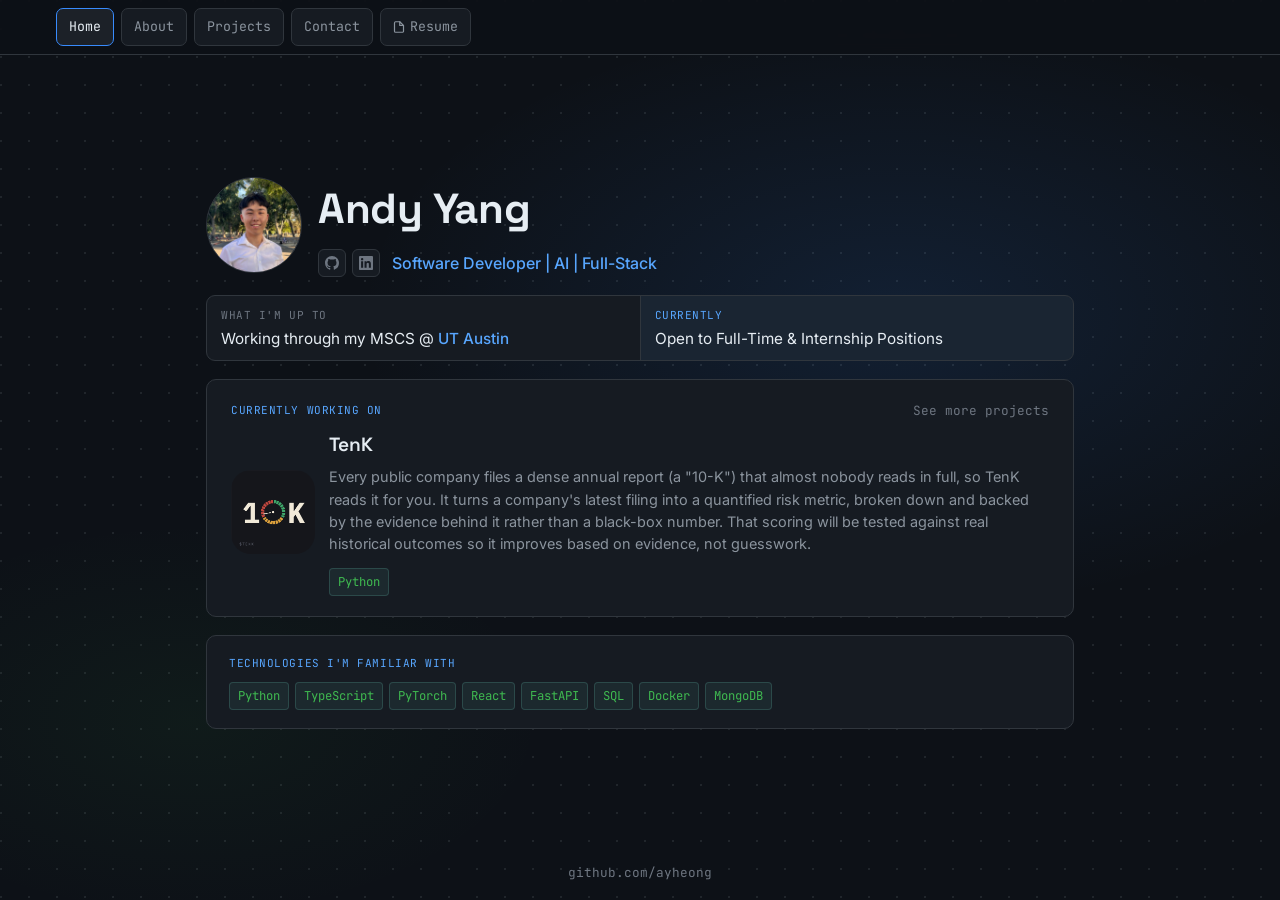
<file: index.html>
<!DOCTYPE html>
<html lang="en">
<head>
<meta charset="UTF-8">
<meta name="viewport" content="width=device-width, initial-scale=1.0">
<title>Andy Yang</title>
<link rel="preconnect" href="https://fonts.googleapis.com">
<link rel="preconnect" href="https://fonts.gstatic.com" crossorigin>
<link href="https://fonts.googleapis.com/css2?family=Space+Grotesk:wght@500;600;700&family=Inter:wght@400;500;600&family=JetBrains+Mono:wght@400;500&display=swap" rel="stylesheet">
<link rel="stylesheet" href="styles.css">
</head>
<body class="page-home">
  <nav>
    <div class="nav-inner">
      <a class="nav-link active" href="index.html">Home</a>
      <a class="nav-link" href="about.html">About</a>
      <a class="nav-link" href="projects.html">Projects</a>
      <a class="nav-link" href="contact.html">Contact</a>
      <a class="nav-link" href="resume.html"><svg viewBox="0 0 16 16" fill="none" stroke="currentColor" stroke-width="1.6" stroke-linecap="round" stroke-linejoin="round" width="13" height="13"><path d="M9 1H3.5A1.5 1.5 0 0 0 2 2.5v11A1.5 1.5 0 0 0 3.5 15h9a1.5 1.5 0 0 0 1.5-1.5V6L9 1Z"/><path d="M9 1v5h5"/></svg>Resume</a>
    </div>
  </nav>

  <main class="hero">
    <div class="hero-bg" aria-hidden="true"></div>
    <div class="wrap hero-wrap">
      <header id="home" class="hero-content">
        <div class="header-row">
          <div class="avatar" id="avatar">
            <img src="profile.jpg" alt="Andy Yang" onerror="this.parentElement.classList.add('no-img')">
            <span class="initials">AY</span>
          </div>
          <div>
            <h1>Andy Yang</h1>
            <div class="role-row">
              <div class="social-icons">
                <a href="https://github.com/ayheong" target="_blank" rel="noopener" aria-label="GitHub">
                  <svg viewBox="0 0 16 16" fill="currentColor" aria-hidden="true"><path d="M8 0C3.58 0 0 3.58 0 8c0 3.54 2.29 6.53 5.47 7.59.4.07.55-.17.55-.38 0-.19-.01-.82-.01-1.49-2.01.37-2.53-.49-2.69-.94-.09-.23-.48-.94-.82-1.13-.28-.15-.68-.52-.01-.53.63-.01 1.08.58 1.23.82.72 1.21 1.87.87 2.33.66.07-.52.28-.87.51-1.07-1.78-.2-3.64-.89-3.64-3.95 0-.87.31-1.59.82-2.15-.08-.2-.36-1.02.08-2.12 0 0 .67-.21 2.2.82.64-.18 1.32-.27 2-.27.68 0 1.36.09 2 .27 1.53-1.04 2.2-.82 2.2-.82.44 1.1.16 1.92.08 2.12.51.56.82 1.27.82 2.15 0 3.07-1.87 3.75-3.65 3.95.29.25.54.73.54 1.48 0 1.07-.01 1.93-.01 2.2 0 .21.15.46.55.38A8.01 8.01 0 0 0 16 8c0-4.42-3.58-8-8-8z"/></svg>
                </a>
                <a href="https://www.linkedin.com/in/andy-h-yang" target="_blank" rel="noopener" aria-label="LinkedIn">
                  <svg viewBox="0 0 16 16" fill="currentColor" aria-hidden="true"><path d="M14.82 0H1.18C.53 0 0 .53 0 1.18v13.64C0 15.47.53 16 1.18 16h13.64c.65 0 1.18-.53 1.18-1.18V1.18C16 .53 15.47 0 14.82 0zM4.75 13.4H2.4V6h2.35v7.4zM3.58 4.98a1.36 1.36 0 1 1 0-2.72 1.36 1.36 0 0 1 0 2.72zM13.6 13.4h-2.35V9.8c0-.86-.02-1.96-1.2-1.96-1.2 0-1.38.94-1.38 1.9v3.66H6.32V6h2.26v1.01h.03c.31-.59 1.08-1.2 2.22-1.2 2.38 0 2.77 1.56 2.77 3.6v3.99z"/></svg>
                </a>
              </div>
              <div class="role">Software Developer | AI | Full-Stack</div>
            </div>
          </div>
        </div>

        <div class="status-line">
          <div class="status-item">
            <span class="status-kicker">What I'm Up To</span>
            <span class="status-value">Working through my MSCS @ <em>UT Austin</em></span>
          </div>
          <div class="status-divider" aria-hidden="true"></div>
          <div class="status-item status-item-accent">
            <span class="status-kicker">Currently</span>
            <span class="status-value">Open to Full-Time &amp; Internship Positions</span>
          </div>
        </div>

        <div class="recent-project">
          <div class="home-tech-top">
            <div class="recent-label">Currently working on</div>
            <a class="home-tech-more" href="projects.html">See more projects</a>
          </div>
          <a class="recent-project-main" href="https://github.com/ayheong/TenK" target="_blank" rel="noopener">
            <div class="recent-logo">
              <img src="10k_logo.png" alt="" onerror="this.parentElement.classList.add('no-img')">
              <span class="recent-logo-fallback">10K</span>
            </div>
            <div class="recent-project-body">
              <div class="recent-name">TenK</div>
              <div class="recent-desc">Every public company files a dense annual report (a "10-K") that almost nobody reads in full, so TenK reads it for you. It turns a company's latest filing into a quantified risk metric, broken down and backed by the evidence behind it rather than a black-box number. That scoring will be tested against real historical outcomes so it improves based on evidence, not guesswork.</div>
              <div class="project-tags"><span class="tag">Python</span></div>
            </div>
          </a>
        </div>

        <div class="home-tech">
          <div class="home-tech-top">
            <div class="recent-label">Technologies I'm Familiar With</div>
          </div>
          <div class="project-tags">
            <span class="tag">Python</span>
            <span class="tag">TypeScript</span>
            <span class="tag">PyTorch</span>
            <span class="tag">React</span>
            <span class="tag">FastAPI</span>
            <span class="tag">SQL</span>
            <span class="tag">Docker</span>
            <span class="tag">MongoDB</span>
          </div>
        </div>
      </header>
    </div>
  </main>

  <footer>
    <a href="https://github.com/ayheong" target="_blank" rel="noopener">github.com/ayheong</a>
  </footer>

</body>
</html>
</file>
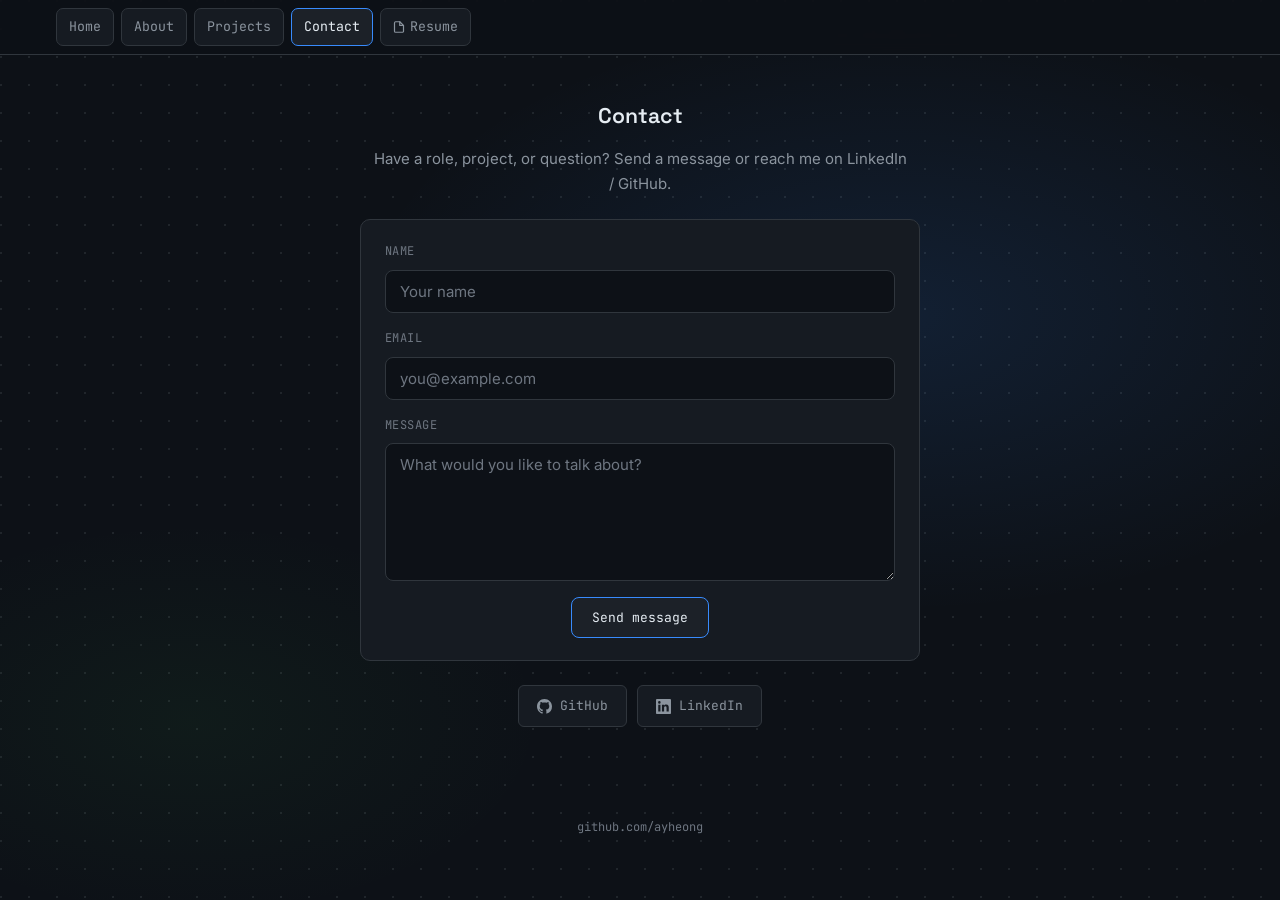
<file: contact.html>
<!DOCTYPE html>
<html lang="en">
<head>
<meta charset="UTF-8">
<meta name="viewport" content="width=device-width, initial-scale=1.0">
<title>Contact — Andy Yang</title>
<link rel="preconnect" href="https://fonts.googleapis.com">
<link rel="preconnect" href="https://fonts.gstatic.com" crossorigin>
<link href="https://fonts.googleapis.com/css2?family=Space+Grotesk:wght@500;600;700&family=Inter:wght@400;500;600&family=JetBrains+Mono:wght@400;500&display=swap" rel="stylesheet">
<link rel="stylesheet" href="styles.css">
</head>
<body class="page-contact">
  <nav>
    <div class="nav-inner">
      <a class="nav-link" href="index.html">Home</a>
      <a class="nav-link" href="about.html">About</a>
      <a class="nav-link" href="projects.html">Projects</a>
      <a class="nav-link active" href="contact.html">Contact</a>
      <a class="nav-link" href="resume.html"><svg viewBox="0 0 16 16" fill="none" stroke="currentColor" stroke-width="1.6" stroke-linecap="round" stroke-linejoin="round" width="13" height="13"><path d="M9 1H3.5A1.5 1.5 0 0 0 2 2.5v11A1.5 1.5 0 0 0 3.5 15h9a1.5 1.5 0 0 0 1.5-1.5V6L9 1Z"/><path d="M9 1v5h5"/></svg>Resume</a>
    </div>
  </nav>
  <div class="wrap contact-wrap">

    <section id="contact" class="contact-panel">
      <div class="section-title">Contact</div>
      <p class="contact-intro">Have a role, project, or question? Send a message or reach me on LinkedIn / GitHub.</p>

      <form class="contact-form" action="https://formsubmit.co/ay.heong@outlook.com" method="POST">
        <input type="hidden" name="_subject" value="Message from ayheong.github.io">
        <input type="hidden" name="_captcha" value="false">
        <input type="hidden" name="_template" value="table">
        <input type="hidden" name="_next" value="https://ayheong.github.io/contact.html">
        <input type="text" name="_honey" style="display:none" tabindex="-1" autocomplete="off">

        <label class="form-field">
          <span class="form-label">Name</span>
          <input type="text" name="name" required autocomplete="name" placeholder="Your name">
        </label>

        <label class="form-field">
          <span class="form-label">Email</span>
          <input type="email" name="email" required autocomplete="email" placeholder="you@example.com">
        </label>

        <label class="form-field">
          <span class="form-label">Message</span>
          <textarea name="message" rows="6" required placeholder="What would you like to talk about?"></textarea>
        </label>

        <button type="submit" class="form-submit">Send message</button>
      </form>

      <div class="contact-row contact-links">
        <a href="https://github.com/ayheong" target="_blank" rel="noopener">
          <svg viewBox="0 0 16 16" fill="currentColor" aria-hidden="true"><path d="M8 0C3.58 0 0 3.58 0 8c0 3.54 2.29 6.53 5.47 7.59.4.07.55-.17.55-.38 0-.19-.01-.82-.01-1.49-2.01.37-2.53-.49-2.69-.94-.09-.23-.48-.94-.82-1.13-.28-.15-.68-.52-.01-.53.63-.01 1.08.58 1.23.82.72 1.21 1.87.87 2.33.66.07-.52.28-.87.51-1.07-1.78-.2-3.64-.89-3.64-3.95 0-.87.31-1.59.82-2.15-.08-.2-.36-1.02.08-2.12 0 0 .67-.21 2.2.82.64-.18 1.32-.27 2-.27.68 0 1.36.09 2 .27 1.53-1.04 2.2-.82 2.2-.82.44 1.1.16 1.92.08 2.12.51.56.82 1.27.82 2.15 0 3.07-1.87 3.75-3.65 3.95.29.25.54.73.54 1.48 0 1.07-.01 1.93-.01 2.2 0 .21.15.46.55.38A8.01 8.01 0 0 0 16 8c0-4.42-3.58-8-8-8z"/></svg>
          GitHub
        </a>
        <a href="https://www.linkedin.com/in/andy-h-yang" target="_blank" rel="noopener">
          <svg viewBox="0 0 16 16" fill="currentColor" aria-hidden="true"><path d="M14.82 0H1.18C.53 0 0 .53 0 1.18v13.64C0 15.47.53 16 1.18 16h13.64c.65 0 1.18-.53 1.18-1.18V1.18C16 .53 15.47 0 14.82 0zM4.75 13.4H2.4V6h2.35v7.4zM3.58 4.98a1.36 1.36 0 1 1 0-2.72 1.36 1.36 0 0 1 0 2.72zM13.6 13.4h-2.35V9.8c0-.86-.02-1.96-1.2-1.96-1.2 0-1.38.94-1.38 1.9v3.66H6.32V6h2.26v1.01h.03c.31-.59 1.08-1.2 2.22-1.2 2.38 0 2.77 1.56 2.77 3.6v3.99z"/></svg>
          LinkedIn
        </a>
      </div>
    </section>
  </div>

  <footer>
    <a href="https://github.com/ayheong" target="_blank" rel="noopener">github.com/ayheong</a>
  </footer>

</body>
</html>
</file>
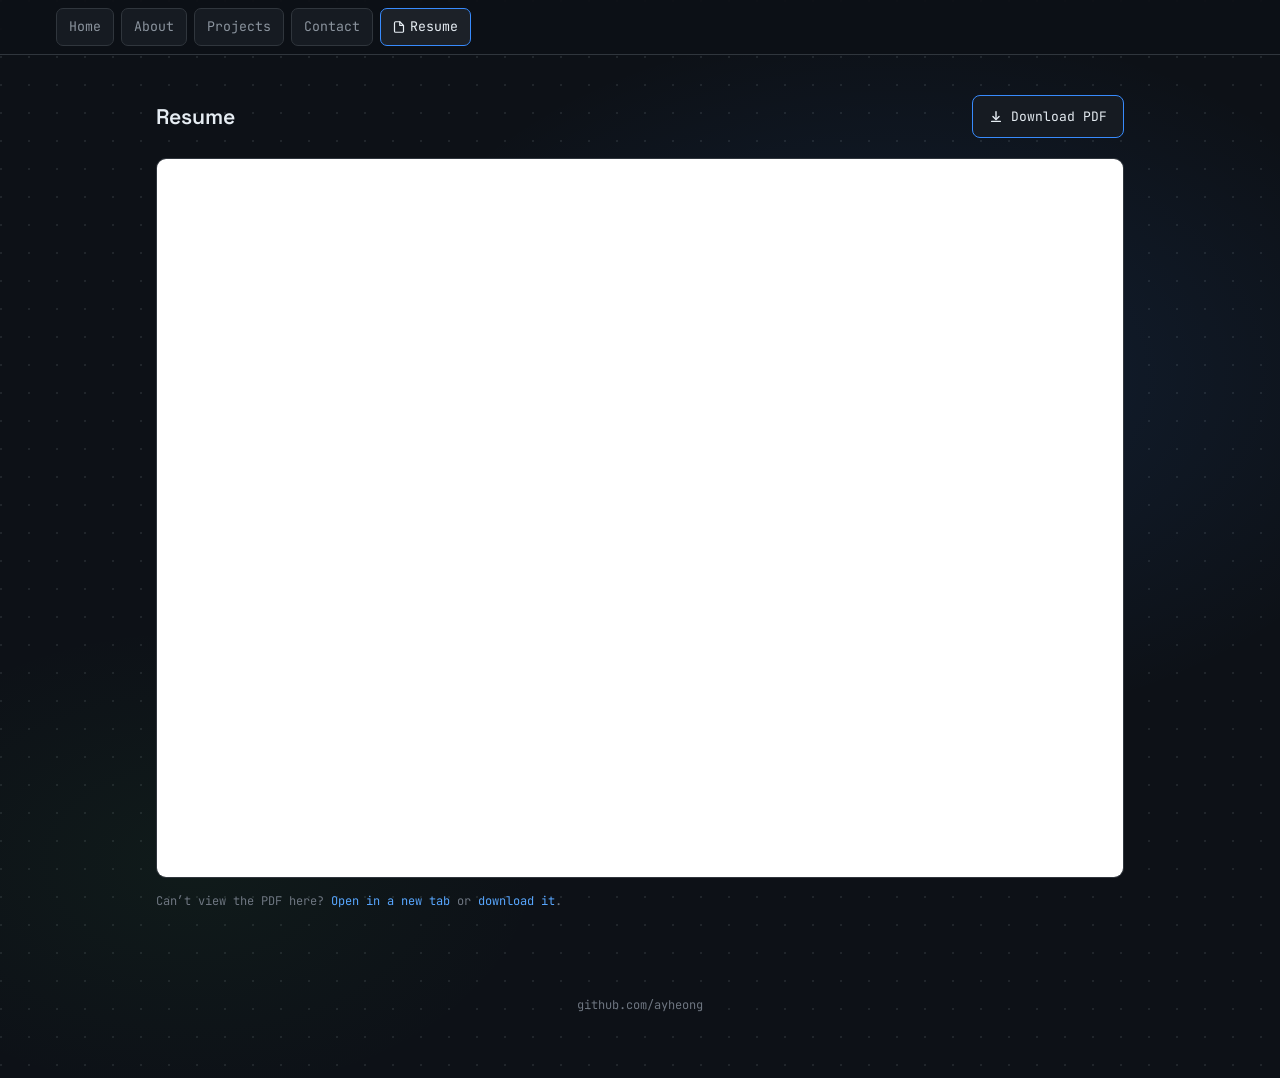
<file: resume.html>
<!DOCTYPE html>
<html lang="en">
<head>
<meta charset="UTF-8">
<meta name="viewport" content="width=device-width, initial-scale=1.0">
<title>Resume — Andy Yang</title>
<link rel="preconnect" href="https://fonts.googleapis.com">
<link rel="preconnect" href="https://fonts.gstatic.com" crossorigin>
<link href="https://fonts.googleapis.com/css2?family=Space+Grotesk:wght@500;600;700&family=Inter:wght@400;500;600&family=JetBrains+Mono:wght@400;500&display=swap" rel="stylesheet">
<link rel="stylesheet" href="styles.css">
</head>
<body>
  <nav>
    <div class="nav-inner">
      <a class="nav-link" href="index.html">Home</a>
      <a class="nav-link" href="about.html">About</a>
      <a class="nav-link" href="projects.html">Projects</a>
      <a class="nav-link" href="contact.html">Contact</a>
      <a class="nav-link active" href="resume.html"><svg viewBox="0 0 16 16" fill="none" stroke="currentColor" stroke-width="1.6" stroke-linecap="round" stroke-linejoin="round" width="13" height="13"><path d="M9 1H3.5A1.5 1.5 0 0 0 2 2.5v11A1.5 1.5 0 0 0 3.5 15h9a1.5 1.5 0 0 0 1.5-1.5V6L9 1Z"/><path d="M9 1v5h5"/></svg>Resume</a>
    </div>
  </nav>
  <div class="wrap wrap-resume">

    <section id="resume" style="border-top:none;padding-top:40px;">
      <div class="resume-header">
        <div class="section-title" style="margin-bottom:0;">Resume</div>
        <a class="resume-download" href="resume.pdf" download="Andy_Yang_Resume.pdf">
          <svg viewBox="0 0 16 16" fill="none" stroke="currentColor" stroke-width="1.6" stroke-linecap="round" stroke-linejoin="round" width="14" height="14" aria-hidden="true"><path d="M8 2v8"/><path d="m4.5 7.5 3.5 3.5 3.5-3.5"/><path d="M3 13h10"/></svg>
          Download PDF
        </a>
      </div>

      <div class="resume-frame">
        <iframe src="resume.pdf" title="Andy Yang resume"></iframe>
      </div>

      <p class="resume-fallback">
        Can’t view the PDF here?
        <a href="resume.pdf" target="_blank" rel="noopener">Open in a new tab</a>
        or
        <a href="resume.pdf" download="Andy_Yang_Resume.pdf">download it</a>.
      </p>
    </section>
  </div>

  <footer>
    <a href="https://github.com/ayheong" target="_blank" rel="noopener">github.com/ayheong</a>
  </footer>

</body>
</html>
</file>
<file: styles.css>
:root {
    --bg: #0d1117;
    --surface: #161b22;
    --surface-hover: #1c2128;
    --border: #30363d;
    --text: #e6edf3;
    --text-muted: #8b949e;
    --text-dim: #6e7681;
    --accent: #58a6fe;
    --accent-dim: #388bfd;
    --teal: #3fb950;
    --font-display: 'Space Grotesk', sans-serif;
    --font-body: 'Inter', sans-serif;
    --font-mono: 'JetBrains Mono', monospace;
    --pad-x: clamp(24px, 5vw, 56px);
    --nav-offset: 52px;
    --content-width: min(1280px, 100%);
  }

  * { margin: 0; padding: 0; box-sizing: border-box; }

  html {
    color-scheme: dark;
    font-size: 17px;
    -webkit-text-size-adjust: 100%;
    text-size-adjust: 100%;
  }

  body {
    background-color: var(--bg);
    background-image:
      radial-gradient(ellipse 70% 55% at 70% 35%, rgba(56, 139, 253, 0.12), transparent 60%),
      radial-gradient(ellipse 50% 40% at 15% 80%, rgba(63, 185, 80, 0.06), transparent 55%),
      radial-gradient(circle at 1px 1px, rgba(48, 54, 61, 0.55) 1px, transparent 0);
    background-size: auto, auto, 28px 28px;
    color: var(--text);
    font-family: var(--font-body);
    font-size: 1.0625rem;
    line-height: 1.65;
    -webkit-font-smoothing: antialiased;
    -moz-osx-font-smoothing: grayscale;
    overflow-x: hidden;
  }

  @media (prefers-reduced-motion: reduce) {
    *, *::before, *::after {
      transition-duration: 0.01ms !important;
      animation-duration: 0.01ms !important;
      animation-iteration-count: 1 !important;
    }
  }

  a { color: inherit; }
  :focus-visible { outline: 2px solid var(--accent); outline-offset: 3px; }

  .wrap { max-width: var(--content-width); margin: 0 auto; padding: 0 var(--pad-x); }

  /* ---------- home page hero ---------- */
  .page-home {
    height: 100vh;
    height: 100dvh;
    display: flex;
    flex-direction: column;
    overflow: hidden;
  }
  .hero {
    position: relative;
    flex: 1;
    display: flex;
    align-items: center;
    justify-content: center;
    min-height: 0;
    width: 100%;
    overflow: hidden;
  }
  .hero-bg {
    position: absolute;
    inset: 0;
    pointer-events: none;
  }
  .hero-wrap {
    position: relative;
    z-index: 1;
    width: 100%;
    max-width: min(980px, 100%);
    padding-top: clamp(12px, 2vh, 24px);
    padding-bottom: clamp(12px, 2vh, 24px);
  }
  .hero-content {
    padding: 0;
    width: 100%;
  }
  .page-home .header-row { gap: 16px; }
  .page-home .avatar {
    width: clamp(72px, 8vw, 96px);
    height: clamp(72px, 8vw, 96px);
  }
  .page-home .avatar .initials { font-size: clamp(22px, 2.2vw, 30px); }
  .page-home h1 { font-size: clamp(28px, 3.6vw, 42px); }
  .page-home .role { font-size: clamp(13px, 1.25vw, 16px); }
  .page-home .role-row { margin-top: 6px; gap: 8px 12px; }
  .page-home .social-icons a {
    width: 28px;
    height: 28px;
    border-radius: 6px;
  }
  .page-home .social-icons svg { width: 14px; height: 14px; }
  .page-home .status-line {
    margin-top: clamp(12px, 2vh, 20px);
    border-radius: 9px;
  }
  .page-home .status-item {
    gap: 4px;
    padding: 10px 14px;
  }
  .page-home .status-kicker { font-size: 0.65rem; }
  .page-home .status-value { font-size: 0.9rem; }
  .page-home .home-tech {
    margin-top: clamp(12px, 2vh, 20px);
    padding: clamp(12px, 1.6vw, 18px) clamp(14px, 1.8vw, 22px);
    background: var(--surface);
    border: 1px solid var(--border);
    border-radius: 10px;
  }
  .page-home .home-tech-top {
    display: flex;
    align-items: center;
    justify-content: space-between;
    gap: 8px;
    margin-bottom: 10px;
  }
  .page-home .home-tech-top .recent-label {
    margin-bottom: 0;
    font-size: 0.65rem;
  }
  .page-home .home-tech-more {
    font-family: var(--font-mono);
    font-size: 0.75rem;
    color: var(--text-dim);
    text-decoration: none;
  }
  .page-home .home-tech-more:hover { color: var(--accent); }
  .page-home .tag {
    font-size: 0.72rem;
    padding: 3px 8px;
  }
  .page-home .project-tags { gap: 6px; }
  .page-home .recent-project {
    margin-top: clamp(12px, 2vh, 20px);
    max-width: none;
    width: 100%;
    padding: clamp(14px, 1.8vw, 20px) clamp(16px, 2vw, 24px);
    border-radius: 10px;
  }
  .page-home .recent-project-main { gap: 14px; }
  .page-home .recent-logo {
    width: clamp(64px, 7vw, 84px);
    height: clamp(64px, 7vw, 84px);
    border-radius: 20px;
  }
  .page-home .recent-logo-fallback { font-size: clamp(14px, 1.3vw, 18px); }
  .page-home .recent-name { font-size: clamp(1.05rem, 1.5vw, 1.25rem); }
  .page-home .recent-desc { font-size: clamp(0.85rem, 1vw, 0.95rem); max-width: none; line-height: 1.55; }
  .page-home .recent-project .home-tech-top { margin-bottom: 8px; }
  .page-home .recent-label { font-size: 0.65rem; }
  .page-home footer {
    flex-shrink: 0;
    padding-top: 8px;
    padding-bottom: 14px;
    position: relative;
    z-index: 1;
  }
  .page-home footer a { font-size: 0.75rem; }

  @media (max-width: 900px) {
    .page-home {
      height: auto;
      min-height: 100dvh;
      overflow: visible;
    }
    .hero {
      overflow: visible;
      align-items: flex-start;
    }
  }

  /* ---------- nav ---------- */
  nav {
    position: sticky; top: 0; z-index: 10;
    background: rgba(13, 17, 23, 0.85);
    -webkit-backdrop-filter: blur(8px);
    backdrop-filter: blur(8px);
    border-bottom: 1px solid var(--border);
  }
  .nav-inner {
    max-width: var(--content-width); margin: 0 auto; padding: 8px var(--pad-x);
    display: flex; flex-wrap: wrap; gap: 7px;
    min-height: 48px; align-items: center;
  }
  .nav-link {
    font-family: var(--font-mono); font-size: 0.78rem; color: var(--text-muted);
    text-decoration: none; padding: 7px 12px; border-radius: 7px;
    border: 1px solid var(--border); background: var(--surface);
    transition: color 0.15s, background 0.15s, border-color 0.15s;
    display: inline-flex; align-items: center; gap: 5px;
    white-space: nowrap;
  }
  .nav-link:hover { color: var(--text); background: var(--surface-hover); border-color: var(--accent-dim); }
  .nav-link.active { color: var(--text); background: var(--surface-hover); border-color: var(--accent-dim); }
  .nav-link svg { flex-shrink: 0; width: 12px; height: 12px; }

  /* ---------- avatar ---------- */
  .avatar {
    width: 84px; height: 84px; border-radius: 50%; overflow: hidden;
    background: var(--surface); border: 1px solid var(--border);
    display: flex; align-items: center; justify-content: center;
    flex-shrink: 0; position: relative;
  }
  .avatar img { width: 100%; height: 100%; object-fit: cover; display: block; }
  .avatar .initials {
    display: none; font-family: var(--font-display); font-weight: 600;
    font-size: 26px; color: var(--text-dim);
  }
  .avatar.no-img img { display: none; }
  .avatar.no-img .initials { display: block; }

  .header-row { display: flex; align-items: center; gap: 22px; flex-wrap: wrap; }

  /* ---------- header ---------- */
  header { padding: 64px 0 40px; }
  h1 {
    font-family: var(--font-display); font-weight: 700;
    font-size: clamp(2rem, 4vw, 2.75rem); letter-spacing: -0.01em; color: var(--text);
  }
  .role { margin-top: 0; font-size: 1.0625rem; color: var(--accent); font-weight: 500; }
  .role-row {
    margin-top: 8px;
    display: flex;
    align-items: center;
    flex-wrap: wrap;
    gap: 10px 14px;
  }
  .social-icons {
    display: inline-flex;
    align-items: center;
    gap: 6px;
  }
  .social-icons a {
    display: inline-flex;
    align-items: center;
    justify-content: center;
    width: 28px;
    height: 28px;
    color: var(--text-dim);
    border: 1px solid var(--border);
    background: var(--surface);
    border-radius: 6px;
    text-decoration: none;
    transition: color 0.15s, background 0.15s, border-color 0.15s;
  }
  .social-icons a:hover {
    color: var(--text);
    background: var(--surface-hover);
    border-color: var(--accent-dim);
  }
  .social-icons svg { width: 14px; height: 14px; display: block; }

  .status-line {
    margin-top: 18px;
    display: flex;
    flex-wrap: wrap;
    align-items: stretch;
    gap: 0;
    background: var(--surface);
    border: 1px solid var(--border);
    border-radius: 10px;
    overflow: hidden;
  }
  .status-item {
    display: flex;
    flex-direction: column;
    justify-content: center;
    gap: 4px;
    padding: 12px 16px;
    min-width: 0;
    flex: 1 1 160px;
  }
  .status-divider {
    width: 1px;
    background: var(--border);
    align-self: stretch;
    flex: 0 0 1px;
  }
  .status-kicker {
    font-family: var(--font-mono);
    font-size: 11px;
    color: var(--text-dim);
    text-transform: uppercase;
    letter-spacing: 0.05em;
  }
  .status-value {
    font-size: 0.95rem;
    color: var(--text);
    line-height: 1.4;
  }
  .status-value em {
    font-style: normal;
    color: var(--accent);
    font-weight: 500;
    white-space: nowrap;
  }
  .status-item-accent {
    background: rgba(88, 166, 255, 0.07);
  }
  .status-item-accent .status-kicker { color: var(--accent); }

  .contact-row {
    margin-top: 20px; display: flex; gap: 10px; flex-wrap: wrap;
    font-family: var(--font-mono); font-size: 13px;
  }
  .contact-row a {
    text-decoration: none; color: var(--text-muted);
    padding: 9px 18px; border-radius: 6px; border: 1px solid var(--border);
    background: var(--surface); transition: color 0.15s, background 0.15s, border-color 0.15s;
    display: inline-flex; align-items: center; gap: 8px;
  }
  .contact-row a svg { width: 15px; height: 15px; flex-shrink: 0; }
  .contact-row a:hover { color: var(--text); background: var(--surface-hover); border-color: var(--accent-dim); }

  .recent-project {
    display: block; margin-top: 26px; max-width: 480px;
    background: var(--surface); border: 1px solid var(--border); border-radius: 10px;
    padding: 18px 22px; color: var(--text);
    transition: border-color 0.15s, background 0.15s;
  }
  .page-home .recent-project { max-width: none; }
  .recent-project:hover { border-color: var(--accent-dim); background: var(--surface-hover); }
  .recent-project-main {
    display: flex;
    align-items: center;
    gap: 20px;
    text-decoration: none;
    color: inherit;
  }
  .recent-project-main:hover .recent-name { color: var(--accent); }
  .recent-logo {
    width: clamp(96px, 9vw, 120px);
    height: clamp(96px, 9vw, 120px);
    flex-shrink: 0;
    border-radius: 28px;
    overflow: hidden;
    display: flex;
    align-items: center;
    justify-content: center;
    position: relative;
  }
  .recent-logo img {
    width: 100%;
    height: 100%;
    object-fit: contain;
    display: block;
  }
  .recent-logo-fallback {
    display: none;
    font-family: var(--font-display);
    font-weight: 600;
    font-size: 22px;
    color: var(--accent);
    letter-spacing: 0.02em;
  }
  .recent-logo.no-img img { display: none; }
  .recent-logo.no-img .recent-logo-fallback { display: block; }
  .recent-project-body { min-width: 0; flex: 1; }
  .recent-label {
    font-family: var(--font-mono); font-size: 11px; color: var(--accent);
    text-transform: uppercase; letter-spacing: 0.05em; margin-bottom: 8px;
  }
  .recent-name { font-family: var(--font-display); font-weight: 600; font-size: 17px; margin-bottom: 6px; }
  .recent-desc { font-size: 14px; color: var(--text-muted); margin-bottom: 12px; overflow-wrap: anywhere; }

  .bio { margin-top: 22px; font-size: 15px; color: var(--text-muted); max-width: 520px; line-height: 1.6; }

  /* ---------- section shared ---------- */
  section { padding: 36px 0; border-top: 1px solid var(--border); }
  .section-title {
    font-family: var(--font-display); font-size: 1.25rem; font-weight: 600; color: var(--text);
    margin-bottom: 22px;
  }

  /* ---------- about ---------- */
  .about-lead {
    color: var(--text-muted);
    font-size: 1.05rem;
    line-height: 1.75;
    max-width: 62ch;
    margin: -4px 0 18px;
  }
  .about-chips {
    display: flex;
    flex-wrap: wrap;
    gap: 10px;
    margin-bottom: 8px;
  }
  .about-grid {
    display: grid;
    grid-template-columns: repeat(3, minmax(0, 1fr));
    gap: 14px;
  }
  .about-grid-2 { grid-template-columns: repeat(2, minmax(0, 1fr)); }
  .about-card {
    background: var(--surface);
    border: 1px solid var(--border);
    border-radius: 10px;
    padding: 18px 20px;
  }
  .about-card .recent-label { margin-bottom: 10px; }
  .about-card p {
    color: var(--text-muted);
    font-size: 0.98rem;
    line-height: 1.65;
  }

  @media (max-width: 800px) {
    .about-grid,
    .about-grid-2 { grid-template-columns: 1fr; }
  }

  /* ---------- about ---------- */
  .about-text { color: var(--text-muted); font-size: 15.5px; max-width: 640px; }
  .about-text p + p { margin-top: 12px; }

  .edu-list { margin-top: 20px; }
  .edu-item {
    display: flex; justify-content: space-between; gap: 16px; padding: 16px 20px; flex-wrap: wrap; align-items: center;
    background: var(--surface); border: 1px solid var(--border); border-radius: 10px; margin-bottom: 12px;
  }
  .edu-item:last-child { margin-bottom: 0; }
  .edu-main { display: flex; align-items: center; gap: 14px; min-width: 0; }
  .edu-icon {
    width: 34px; height: 34px; border-radius: 8px; background: var(--surface);
    border: 1px solid var(--border); display: flex; align-items: center; justify-content: center;
    flex-shrink: 0; color: var(--text-dim);
  }
  .edu-icon svg { width: 17px; height: 17px; }
  .edu-school { font-weight: 500; color: var(--text); font-size: 14.5px; overflow-wrap: anywhere; }
  .edu-degree { color: var(--text-muted); font-size: 13.5px; margin-top: 2px; overflow-wrap: anywhere; }
  .edu-meta { font-family: var(--font-mono); font-size: 12px; color: var(--text-dim); white-space: nowrap; text-align: right; }

  /* ---------- projects ---------- */
  .project {
    display: flex;
    align-items: flex-start;
    gap: 14px;
    padding: 16px 0;
  }
  .project + .project { border-top: 1px solid var(--border); }
  .project-logo {
    width: calc(0.92rem * 1.55 * 3.2);
    height: calc(0.92rem * 1.55 * 3.2);
    flex-shrink: 0;
    border-radius: 20px;
    border: none;
    background: transparent;
    overflow: hidden;
    display: flex;
    align-items: center;
    justify-content: center;
    position: relative;
    margin-top: 1px;
  }
  .project-logo img {
    width: 100%;
    height: 100%;
    object-fit: contain;
    display: block;
  }
  .project-logo-fallback {
    display: none;
    font-family: var(--font-display);
    font-weight: 600;
    font-size: 14px;
    color: var(--accent);
    letter-spacing: 0.02em;
  }
  .project-logo.no-img {
    border: 1px solid var(--border);
    background: var(--surface);
  }
  .project-logo.no-img img { display: none; }
  .project-logo.no-img .project-logo-fallback { display: block; }
  .project-body { min-width: 0; flex: 1; }
  .project-top {
    display: flex; justify-content: space-between; align-items: center;
    gap: 12px; flex-wrap: wrap; margin-bottom: 6px;
  }
  .project-name {
    font-family: var(--font-display); font-weight: 600; font-size: 1.02rem; color: var(--text);
    overflow-wrap: anywhere;
  }
  .project-name a { text-decoration: none; }
  .project-name a:hover { color: var(--accent); }
  .project-links {
    display: flex;
    flex-wrap: wrap;
    gap: 6px;
    align-items: center;
  }
  .project-link {
    font-family: var(--font-mono); font-size: 11px; color: var(--text-muted);
    text-decoration: none; white-space: nowrap;
    padding: 5px 10px; border-radius: 7px; border: 1px solid var(--border);
    background: var(--surface); transition: color 0.15s, background 0.15s, border-color 0.15s, transform 0.15s;
    display: inline-flex; align-items: center; gap: 6px;
  }
  .project-link svg { width: 12px; height: 12px; flex-shrink: 0; }
  .project-link:hover { color: var(--text); background: var(--surface-hover); border-color: var(--accent-dim); }
  .project-link-github {
    color: var(--text);
    background: #21262d;
    border-color: #30363d;
  }
  .project-link-github:hover {
    color: #fff;
    background: #30363d;
    border-color: var(--accent-dim);
  }
  .project-link-github svg { width: 13px; height: 13px; }
  .project-link-soon {
    color: var(--text-dim);
    border-style: dashed;
    cursor: default;
    user-select: none;
  }
  .project-link-soon:hover {
    color: var(--text-dim);
    background: var(--surface);
    border-color: var(--border);
  }
  .project-desc { color: var(--text-muted); font-size: 0.92rem; margin-bottom: 10px; max-width: 68ch; overflow-wrap: anywhere; line-height: 1.55; }
  .project-tags { display: flex; gap: 6px; flex-wrap: wrap; }
  .tag {
    font-family: var(--font-mono); font-size: 10.5px; color: var(--teal);
    background: rgba(90, 168, 156, 0.1); border: 1px solid rgba(90, 168, 156, 0.25);
    padding: 3px 8px; border-radius: 4px;
  }

  .page-projects .wrap { max-width: min(920px, 100%); }
  .page-projects #projects { padding-top: 28px !important; }

  /* ---------- skills ---------- */
  .skills-grid {
    display: grid; grid-template-columns: minmax(80px, 100px) 1fr; gap: 14px 16px;
    background: var(--surface); border: 1px solid var(--border); border-radius: 10px;
    padding: 20px 22px;
  }
  .skill-label {
    font-family: var(--font-mono); font-size: 12px; color: var(--text-dim);
    text-transform: uppercase; letter-spacing: 0.04em; padding-top: 2px;
  }
  .skill-values { font-size: 14.5px; color: var(--text-muted); overflow-wrap: anywhere; }

  /* ---------- links ---------- */
  .links-grid { display: grid; grid-template-columns: repeat(2, minmax(0, 1fr)); gap: 14px; }
  .link-box {
    display: flex; align-items: center; gap: 14px;
    background: var(--surface); border: 1px solid var(--border); border-radius: 10px;
    padding: 18px 20px; text-decoration: none; color: var(--text);
    transition: border-color 0.15s, background 0.15s;
    min-width: 0;
  }
  .link-box:hover { border-color: var(--accent-dim); background: var(--surface-hover); }
  .link-box svg { width: 24px; height: 24px; flex-shrink: 0; color: var(--text-muted); }
  .link-title { font-family: var(--font-display); font-weight: 600; font-size: 15px; }
  .link-sub { font-family: var(--font-mono); font-size: 12px; color: var(--text-dim); margin-top: 2px; overflow-wrap: anywhere; }

  /* ---------- contact form ---------- */
  .page-contact {
    min-height: 100vh;
    min-height: 100dvh;
    display: flex;
    flex-direction: column;
  }
  .page-contact .contact-wrap {
    flex: 1;
    display: flex;
    align-items: center;
    justify-content: center;
    width: 100%;
    padding-top: 32px;
    padding-bottom: 32px;
  }
  .contact-panel {
    width: 100%;
    max-width: 560px;
    margin: 0 auto;
    border-top: none;
    padding: 0;
    text-align: center;
  }
  .contact-panel .section-title {
    text-align: center;
  }
  .contact-intro {
    color: var(--text-muted);
    font-size: 15px;
    margin: -8px auto 22px;
    max-width: 540px;
    text-align: center;
  }
  .contact-form {
    display: flex;
    flex-direction: column;
    gap: 16px;
    width: 100%;
    max-width: 560px;
    margin: 0 auto;
    text-align: left;
    background: var(--surface);
    border: 1px solid var(--border);
    border-radius: 10px;
    padding: 22px 24px;
  }
  .form-field { display: flex; flex-direction: column; gap: 8px; }
  .form-label {
    font-family: var(--font-mono);
    font-size: 12px;
    color: var(--text-dim);
    text-transform: uppercase;
    letter-spacing: 0.04em;
  }
  .contact-form input,
  .contact-form textarea {
    width: 100%;
    font-family: var(--font-body);
    font-size: 15px;
    color: var(--text);
    background: var(--bg);
    border: 1px solid var(--border);
    border-radius: 8px;
    padding: 11px 14px;
    outline: none;
    transition: border-color 0.15s;
    resize: vertical;
  }
  .contact-form input::placeholder,
  .contact-form textarea::placeholder { color: var(--text-dim); }
  .contact-form input:focus,
  .contact-form textarea:focus { border-color: var(--accent-dim); }
  .form-submit {
    align-self: center;
    font-family: var(--font-mono);
    font-size: 13px;
    color: var(--text);
    background: var(--surface-hover);
    border: 1px solid var(--accent-dim);
    border-radius: 8px;
    padding: 11px 20px;
    cursor: pointer;
    transition: background 0.15s, border-color 0.15s, color 0.15s;
  }
  .form-submit:hover { background: var(--bg); color: var(--accent); }
  .contact-links {
    margin-top: 24px;
    justify-content: center;
  }

  /* ---------- resume page ---------- */
  .wrap-resume { max-width: min(1080px, 100%); }
  .resume-header {
    display: flex;
    align-items: center;
    justify-content: space-between;
    gap: 16px;
    flex-wrap: wrap;
    margin-bottom: 20px;
  }
  .resume-download {
    display: inline-flex;
    align-items: center;
    gap: 8px;
    font-family: var(--font-mono);
    font-size: 13px;
    color: var(--text);
    text-decoration: none;
    padding: 10px 16px;
    border-radius: 8px;
    border: 1px solid var(--accent-dim);
    background: var(--surface);
    transition: color 0.15s, background 0.15s, border-color 0.15s;
  }
  .resume-download:hover { color: var(--accent); background: var(--surface-hover); }
  .resume-frame {
    width: 100%;
    height: min(80vh, 1100px);
    min-height: 480px;
    border: 1px solid var(--border);
    border-radius: 10px;
    overflow: hidden;
    background: var(--surface);
  }
  .resume-frame iframe {
    width: 100%;
    height: 100%;
    border: 0;
    display: block;
    background: #fff;
  }
  .resume-fallback {
    margin-top: 14px;
    font-family: var(--font-mono);
    font-size: 12px;
    color: var(--text-dim);
  }
  .resume-fallback a {
    color: var(--accent);
    text-decoration: none;
  }
  .resume-fallback a:hover { text-decoration: underline; }

  /* ---------- footer ---------- */
  footer { padding: 40px 0 60px; text-align: center; }
  footer a { font-family: var(--font-mono); font-size: 12px; color: var(--text-dim); text-decoration: none; }

  @media (min-width: 1400px) {
    html { font-size: 18px; }
    :root { --content-width: min(1360px, 100%); }
    .hero-wrap { max-width: min(1400px, 100%); }
  }

  /* ---------- tablet ---------- */
  @media (max-width: 760px) {
    .nav-inner { gap: 5px; }
    .nav-link { padding: 6px 10px; font-size: 11px; }
  }

  /* ---------- mobile ---------- */
  @media (max-width: 600px) {
    --nav-offset: 100px;

    header { padding: 40px 0 28px; }
    section { padding: 28px 0; }
    .role { font-size: 15px; }

    .header-row { flex-direction: column; align-items: flex-start; gap: 16px; }
    .avatar { width: 72px; height: 72px; }
    .page-home .avatar { width: 64px; height: 64px; }

    .recent-project { padding: 14px 16px; max-width: none; }
    .page-home .recent-project { padding: 14px 14px; }
    .recent-logo { width: 56px; height: 56px; }
    .page-home .recent-logo { width: 56px; height: 56px; }
    .recent-logo-fallback { font-size: 14px; }
    .project { gap: 12px; padding: 14px 0; }
    .project-logo { border-radius: 16px; }
    .page-home .home-tech { padding: 12px; }
    .page-home .status-item { padding: 10px 12px; }
    .page-home .status-value { font-size: 0.85rem; }
    .status-divider { display: none; }
    .status-item { border-top: 1px solid var(--border); flex: 1 1 100%; }
    .status-item:first-child { border-top: none; }
    .contact-row a { padding: 8px 14px; }

    .edu-item { flex-direction: column; align-items: flex-start; }
    .edu-meta { text-align: left; white-space: normal; }

    .skills-grid {
      grid-template-columns: 1fr;
      gap: 6px 0;
      padding: 18px;
    }
    .skill-label { padding-top: 0; }
    .skill-values { margin-bottom: 10px; }
    .skills-grid > :last-child { margin-bottom: 0; }

    .links-grid { grid-template-columns: 1fr; }
    .link-box { padding: 16px 18px; }
  }

  @media (max-width: 400px) {
    .nav-link { padding: 6px 9px; font-size: 10.5px; }
    .contact-row a { width: 100%; justify-content: center; }
  }

  /* ---------- print ---------- */
  @media print {
    nav { position: static; background: none; border: none; -webkit-backdrop-filter: none; backdrop-filter: none; }
    body { background: #fff; color: #000; overflow: visible; }
    .nav-link, .contact-row a, .project-link, .link-box, .recent-project, .edu-item, .skills-grid, .tag {
      background: none; border-color: #ccc; color: inherit;
    }
    a { color: #000; }
  }
</file>
